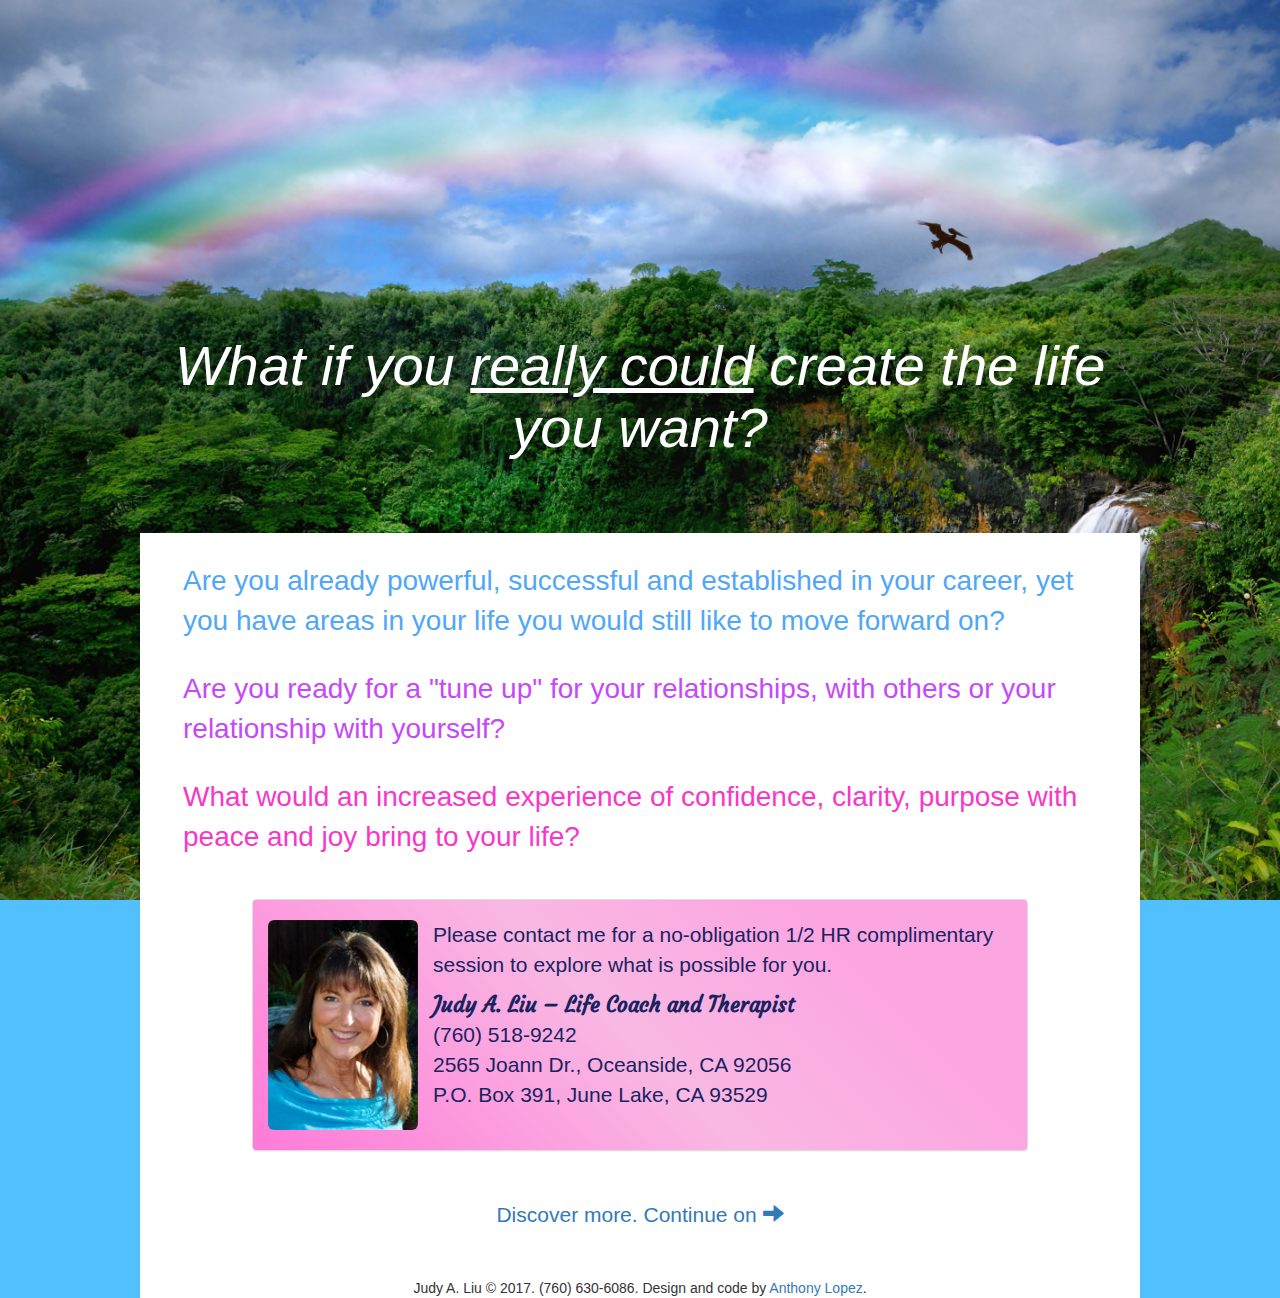
<file: index.html>
<!DOCTYPE HTML>
<html lang="en-US">
    <head>
        <meta charset="utf-8">
        <meta http-equiv="X-UA-Compatible" content="IE=Edge">
        <meta name="viewport" content="width=device-width, initial-scale=1">
        <title>Judy A. Liu, Life Coach and Therapist | Serving San Diego County as a personal and executive life coach and family, couples and individual therapist.</title>
        <link href="https://maxcdn.bootstrapcdn.com/bootstrap/3.3.7/css/bootstrap.min.css" rel="stylesheet" integrity="sha384-BVYiiSIFeK1dGmJRAkycuHAHRg32OmUcww7on3RYdg4Va+PmSTsz/K68vbdEjh4u" crossorigin="anonymous">
        <link href="https://fonts.googleapis.com/css?family=Courgette" rel="stylesheet">
        <link rel="stylesheet" href="css/style.css">
    </head>
    <body>
        <div class="landing-bg">
            <div class="container" style="padding: 0;">
                <div class="row landing-header">
                    <div class="col-md-12 text-center">
                        <h1><em>What if you <span style="text-decoration: underline;">really could</span> create the life you want?</em></h1>
                    </div>
                </div>
                <div class="container" style="background-color: #FFF;">
                    <div class="row">
                        <div class="col-md-12 landing-middle">
                            <p style="color: rgb(80, 167, 248);">Are you already powerful, successful and established in your career, yet you have areas in your life you would still like to move forward on?</p>
                            <p style="color: rgb(197, 73, 250);">Are you ready for a "tune up" for your relationships, with others or your relationship with yourself?</p>
                            <p style="color: rgb(248, 55, 200);">What would an increased experience of confidence, clarity, purpose with peace and joy bring to your life?</p>
                        </div>
                    </div>
                    <div class="row">
                        <div class="hidden-xs col-md-12">
                            <div class="panel panel-default calling-card">
                                <div class="panel-body landing-bottom">
                                    <img class="img-rounded" src="./images/judy.jpg" alt="Photo of Judy A. Liu" />
                                    <p>Please contact me for a no-obligation 1/2 HR complimentary session to explore what is possible for you.</p>
                                    <p><strong class="font-signiture">Judy A. Liu &ndash; Life Coach and Therapist</strong><br />(760) 518-9242<br />2565 Joann Dr., Oceanside, CA 92056<br />P.O. Box 391, June Lake, CA 93529</p>
                                </div>
                            </div>
                        </div>
                    </div>
                    <div class="row">
                        <div class="col-md-12 text-center">
                            <p style="font-size: 1.5em; margin-bottom: 5%;"><a href="#">Discover more. Continue on <span class="glyphicon glyphicon-arrow-right"></span></a></p>
                            Judy A. Liu &copy; 2017. (760) 630-6086. Design and code by <a href="http://anthonylopez.xyz" target="_blank">Anthony Lopez</a>.
                        </div>
                    </div>
                </div>
            </div>
        </div>

        <script src="https://ajax.googleapis.com/ajax/libs/jquery/3.2.1/jquery.min.js"></script>
        <script src="https://maxcdn.bootstrapcdn.com/bootstrap/3.3.7/js/bootstrap.min.js" integrity="sha384-Tc5IQib027qvyjSMfHjOMaLkfuWVxZxUPnCJA7l2mCWNIpG9mGCD8wGNIcPD7Txa" crossorigin="anonymous"></script>
    </body>

</html>
</file>
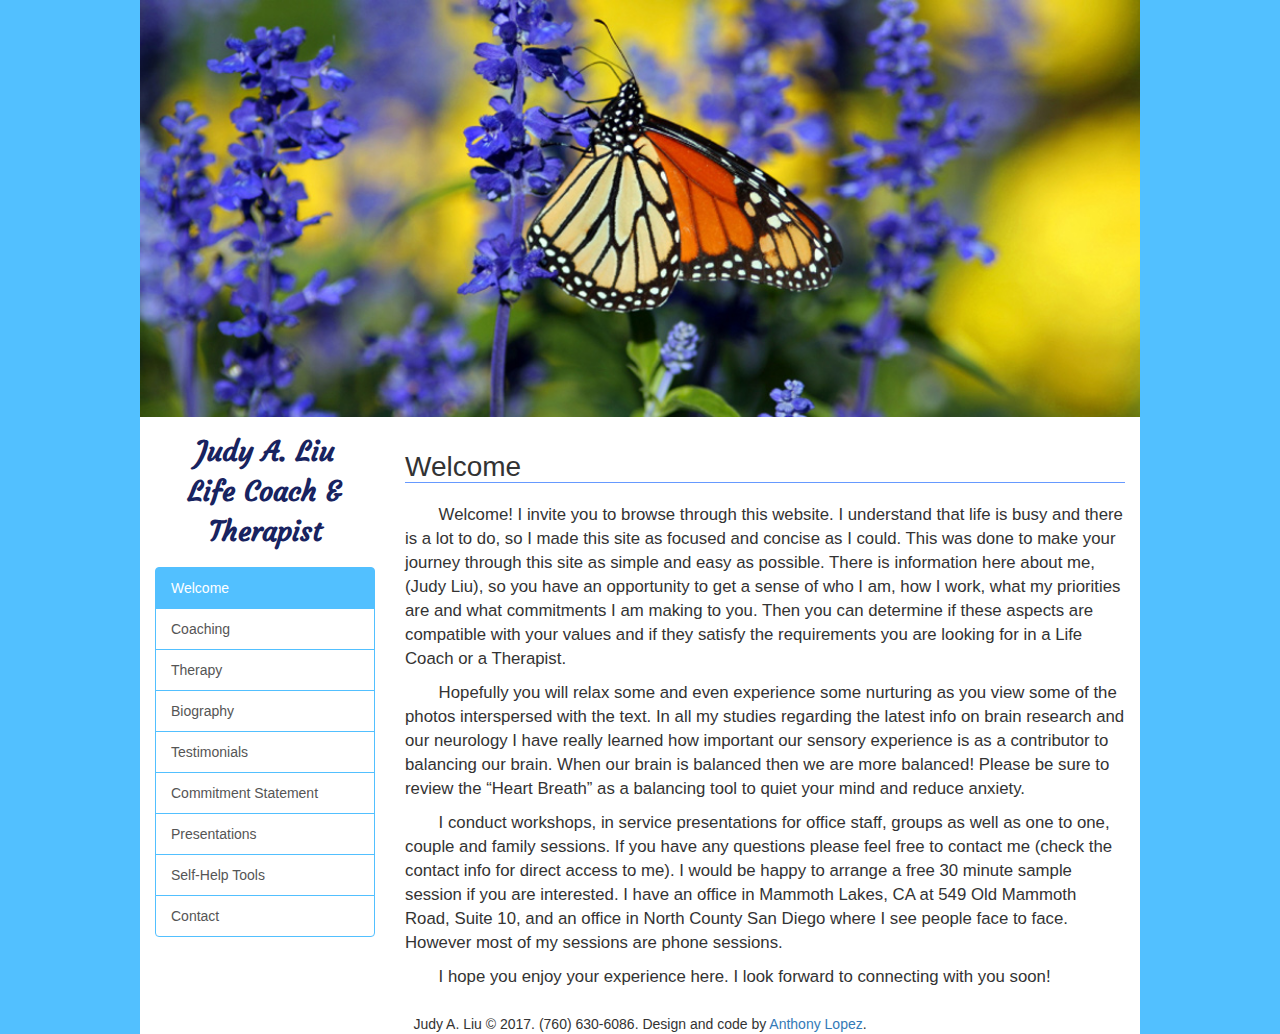
<file: welcome.html>
<!DOCTYPE HTML>
<html lang="en-US">
    <head>
        <meta charset="utf-8">
        <meta http-equiv="X-UA-Compatible" content="IE=Edge">
        <meta name="viewport" content="width=device-width, initial-scale=1">
        <title>Judy A. Liu, Life Coach and Therapist | Serving San Diego County as a personal and executive life coach and family, couples and individual therapist.</title>
        <link href="https://maxcdn.bootstrapcdn.com/bootstrap/3.3.7/css/bootstrap.min.css" rel="stylesheet" integrity="sha384-BVYiiSIFeK1dGmJRAkycuHAHRg32OmUcww7on3RYdg4Va+PmSTsz/K68vbdEjh4u" crossorigin="anonymous">
        <link href="https://fonts.googleapis.com/css?family=Courgette" rel="stylesheet">
        <link rel="stylesheet" href="css/style.css">
    </head>
    <body>
        <div class="container" style="padding: 0;">
            <div class="container" style="background-color: #FFF; padding: 0;">
                <div class="row" style="margin: 0;">
                    <div class="col-md-12" style="padding: 0;">
                        <img class="img-responsive" src="./images/header_welcome.jpg" width="100%" />
                    </div>
                </div>
                <div class="row"  style="padding: 15px;">
                    <div class="col-md-3 sidebar">
                        <strong class="font-signiture">Judy A. Liu<br />Life Coach &amp; Therapist</strong>
                        <div class="list-group">
                            <a href="#" class="list-group-item active">Welcome</a>
                            <a href="#" class="list-group-item">Coaching</a>
                            <a href="#" class="list-group-item">Therapy</a>
                            <a href="#" class="list-group-item">Biography</a>
                            <a href="#" class="list-group-item">Testimonials</a>
                            <a href="#" class="list-group-item">Commitment Statement</a>
                            <a href="#" class="list-group-item">Presentations</a>
                            <a href="#" class="list-group-item">Self-Help Tools</a>
                            <a href="#" class="list-group-item">Contact</a>
                        </div>
                    </div>
                    <div class="col-md-9 content">
                        <h1>Welcome</h1>
                        <p>Welcome! I invite you to browse through this website. I understand 
                        that life is busy and there is a lot to do, so I made this site as 
                        focused and concise as I could. This was done to make your journey 
                        through this site as simple and easy as possible. There is information 
                        here about me, (Judy Liu), so you have an opportunity to get a sense of 
                        who I am, how I work, what my priorities are and what commitments I am 
                        making to you. Then you can determine if these aspects are compatible 
                        with your values and if they satisfy the requirements you are looking 
                        for in a Life Coach or a Therapist. <br />
                        </p>
                        <p>Hopefully you will relax some and even experience some nurturing as 
                        you view some of the photos interspersed with the text. In all my 
                        studies regarding the latest info on brain research and our neurology I 
                        have really learned how important our sensory experience is as a 
                        contributor to balancing our brain. When our brain is balanced then we 
                        are more balanced! Please be sure to review the “Heart Breath” as a 
                        balancing tool to quiet your mind and reduce anxiety. </p>
                        <p>I conduct workshops, in service presentations for office staff, 
                        groups as well as one to one, couple and family sessions. If you have 
                        any questions please feel free to contact me (check the contact info for 
                        direct access to me). I would be happy to arrange a free 30 minute 
                        sample session if you are interested. I have an office in Mammoth Lakes, CA 
                        at 549 Old Mammoth Road, Suite 10, and an office in North County San Diego
                        where I see people face to face. However most of my sessions are phone 
                        sessions.
                        </p>
                        <p>I hope you enjoy your experience here. I look forward to connecting 
                        with you soon!</p>
                    </div>
                </div>
                <div class="row">
                        <div class="col-md-12 text-center">
                            Judy A. Liu &copy; 2017. (760) 630-6086. Design and code by <a href="http://anthonylopez.xyz" target="_blank">Anthony Lopez</a>.
                        </div>
                    </div>
            </div>
        </div>

        <script src="https://ajax.googleapis.com/ajax/libs/jquery/3.2.1/jquery.min.js"></script>
        <script src="https://maxcdn.bootstrapcdn.com/bootstrap/3.3.7/js/bootstrap.min.js" integrity="sha384-Tc5IQib027qvyjSMfHjOMaLkfuWVxZxUPnCJA7l2mCWNIpG9mGCD8wGNIcPD7Txa" crossorigin="anonymous"></script>
    </body>

</html>
</file>
<file: css/style.css>
body, html {
    height: 100%;
    background-color: rgb(82, 192, 255);
}

.landing-bg {
    background-image: url('../images/landing.jpg');
    height: 100%;
    background-position: center;
    background-repeat: no-repeat;
    background-size: cover;
}

.container {
    max-width: 1000px; 
}

.landing-header {
    margin-top: 30%;
    margin-bottom: 5%;
    margin-left: 0;
    margin-right: 0;
    color: #FFF;
    padding: 15px;
}

.landing-header h1 {
    font-size: 4em;
}

.landing-middle {
    padding-bottom: 3em;
}

.landing-middle p {
    background-color: #FFF;
    font-size: 2em;
    margin: 0;
    padding: 1em 1em 0 1em;
}

.calling-card {
    margin: 0% 10% 5% 10%;
    padding-top: 5px;
    padding-bottom: 5px;
    /*background-color: rgb(255, 143, 210);*/
    /* Permalink - use to edit and share this gradient: http://colorzilla.com/gradient-editor/#ff7cd8+1,f9b8e3+48,fba6e1+76 */
    background: #ff7cd8; /* Old browsers */
    background: -moz-linear-gradient(45deg, #ff7cd8 1%, #f9b8e3 48%, #fba6e1 76%); /* FF3.6-15 */
    background: -webkit-linear-gradient(45deg, #ff7cd8 1%,#f9b8e3 48%,#fba6e1 76%); /* Chrome10-25,Safari5.1-6 */
    background: linear-gradient(45deg, #ff7cd8 1%,#f9b8e3 48%,#fba6e1 76%); /* W3C, IE10+, FF16+, Chrome26+, Opera12+, Safari7+ */
    filter: progid:DXImageTransform.Microsoft.gradient( startColorstr='#ff7cd8', endColorstr='#fba6e1',GradientType=1 ); /* IE6-9 fallback on horizontal gradient */
    font-size: 1.5em;
    color: #182360;
}

.font-signiture {
    font-family: 'Courgette', cursive;
}

.landing-bottom img {
    float: left;
    margin-right: 15px;
}

.content p {
    font-size: 1.2em;
    text-indent: 2em;
}

.content h1 {
    font-size: 2em;
	font-weight: normal;
	border-bottom-style: solid;
	border-bottom-width: 1px;
	border-bottom-color: #6699FF;
	margin-bottom: 20px;
}

.sidebar strong {
    display: block;
    color: #182360;
    font-size: 2em;
    text-align: center;
    padding-bottom: 15px;
}

.list-group-item {
    border-color: rgb(82, 192, 255);
}

a.list-group-item:focus, a.list-group-item:hover {
    background-color: #fff0fe;
}

.list-group-item.active, .list-group-item.active:focus, .list-group-item.active:hover {
    background-color: rgb(82, 192, 255);
    border-color: rgb(82, 192, 255);
}
</file>
